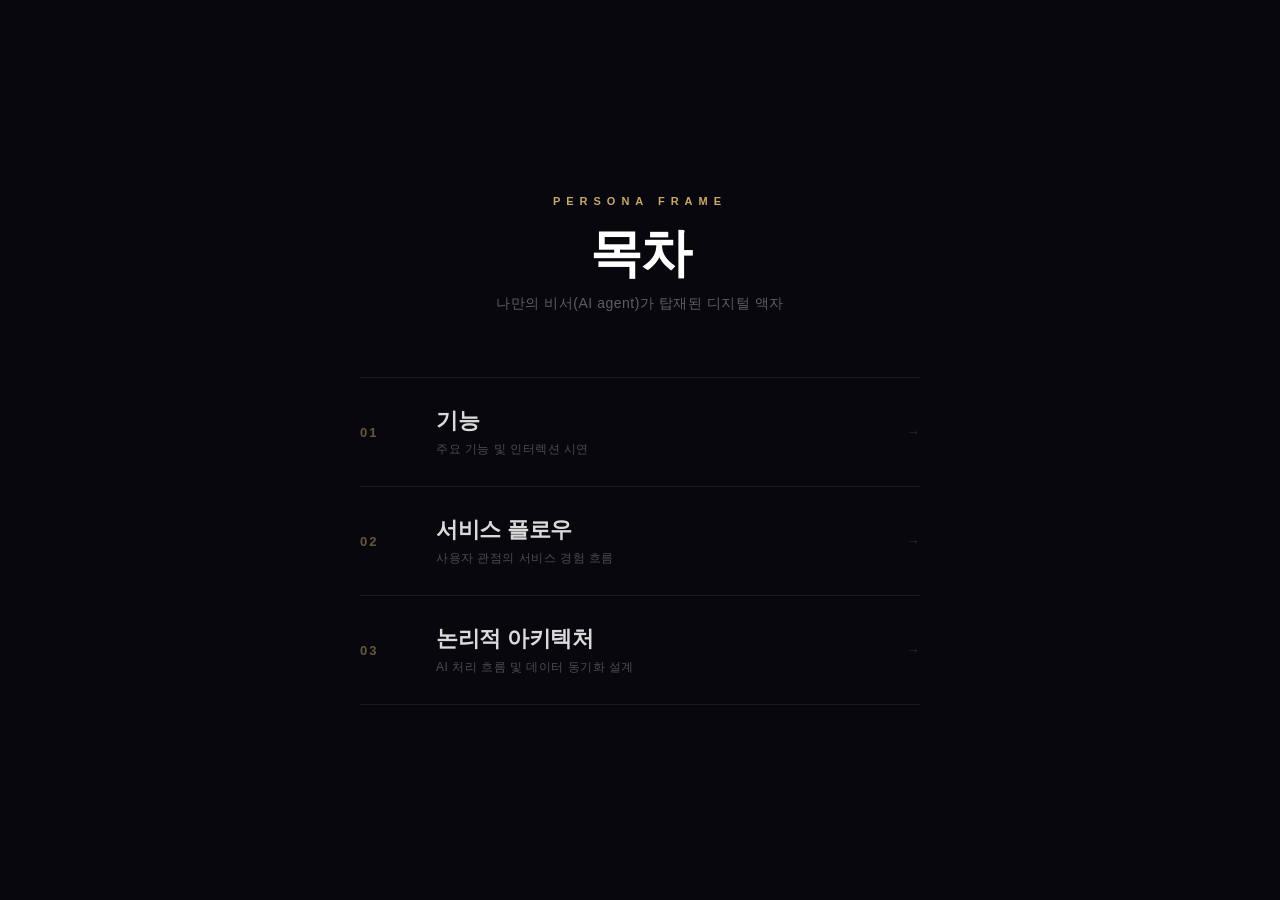
<file: 프로젝트 자료실/attachments/index.html>
<!DOCTYPE html>
<html lang="ko">
<head>
  <meta charset="UTF-8">
  <meta name="viewport" content="width=device-width, initial-scale=1.0">
  <title>Persona Frame</title>
  <style>
    *, *::before, *::after { margin: 0; padding: 0; box-sizing: border-box; }

    body {
      font-family: -apple-system, BlinkMacSystemFont, 'Segoe UI', 'Noto Sans KR', sans-serif;
      background: #07070d;
      color: #fff;
      min-height: 100vh;
      display: flex;
      flex-direction: column;
      align-items: center;
      justify-content: center;
      padding: 48px 24px;
    }

    /* ── HEADER ──────────────────────────────────── */
    .header { text-align: center; margin-bottom: 64px; }

    .brand {
      font-size: 11px;
      font-weight: 700;
      letter-spacing: 6px;
      text-transform: uppercase;
      color: #c8a86b;
      display: block;
      margin-bottom: 20px;
    }

    .project-name {
      font-size: 52px;
      font-weight: 700;
      letter-spacing: -2px;
      line-height: 1;
      color: #fff;
      display: block;
    }

    .tagline {
      margin-top: 16px;
      font-size: 14px;
      color: rgba(255, 255, 255, 0.35);
      letter-spacing: 0.5px;
    }

    /* ── TABLE OF CONTENTS ───────────────────────── */
    .toc {
      width: min(560px, 90vw);
      display: flex;
      flex-direction: column;
    }

    .toc-item {
      display: grid;
      grid-template-columns: 52px 1fr;
      align-items: center;
      gap: 24px;
      padding: 28px 0;
      border-bottom: 1px solid rgba(255, 255, 255, 0.07);
      text-decoration: none;
      color: inherit;
      transition: padding-left 0.3s cubic-bezier(.4,0,.2,1);
      position: relative;
    }
    .toc-item:first-child { border-top: 1px solid rgba(255, 255, 255, 0.07); }

    .toc-item:hover { padding-left: 8px; }

    /* accent line on hover */
    .toc-item::before {
      content: '';
      position: absolute;
      left: -1px; top: 0; bottom: 0;
      width: 2px;
      background: #c8a86b;
      transform: scaleY(0);
      transform-origin: center;
      transition: transform 0.3s cubic-bezier(.4,0,.2,1);
    }
    .toc-item:hover::before { transform: scaleY(1); }

    .toc-num {
      font-size: 13px;
      font-weight: 700;
      letter-spacing: 2px;
      color: rgba(200, 168, 107, 0.5);
      font-variant-numeric: tabular-nums;
    }

    .toc-info { display: flex; flex-direction: column; gap: 5px; }

    .toc-title {
      font-size: 22px;
      font-weight: 600;
      letter-spacing: -0.3px;
      color: rgba(255, 255, 255, 0.85);
      transition: color 0.25s;
    }
    .toc-item:hover .toc-title { color: #fff; }

    .toc-desc {
      font-size: 12px;
      color: rgba(255, 255, 255, 0.28);
      letter-spacing: 0.5px;
    }

    .toc-arrow {
      position: absolute;
      right: 0;
      font-size: 14px;
      color: rgba(255, 255, 255, 0.15);
      transition: color 0.25s, transform 0.3s;
    }
    .toc-item:hover .toc-arrow { color: rgba(200,168,107,.6); transform: translateX(4px); }

    /* ── FADE-IN ON LOAD ─────────────────────────── */
    @keyframes fadeUp { from { opacity:0; transform:translateY(16px); } to { opacity:1; transform:translateY(0); } }

    .header   { animation: fadeUp .7s cubic-bezier(.4,0,.2,1) both; }
    .toc-item { opacity: 0; animation: fadeUp .6s cubic-bezier(.4,0,.2,1) both; }
    .toc-item:nth-child(1) { animation-delay: .15s; }
    .toc-item:nth-child(2) { animation-delay: .28s; }
    .toc-item:nth-child(3) { animation-delay: .41s; }
    .toc-item:nth-child(4) { animation-delay: .54s; }
  </style>
</head>
<body>

  <div class="header">
    <span class="brand">Persona Frame</span>
    <span class="project-name">목차</span>
    <p class="tagline">나만의 비서(AI agent)가 탑재된 디지털 액자</p>
  </div>

  <nav class="toc">
    <a href="features.html" class="toc-item">
      <span class="toc-num">01</span>
      <div class="toc-info">
        <span class="toc-title">기능</span>
        <span class="toc-desc">주요 기능 및 인터렉션 시연</span>
      </div>
      <span class="toc-arrow">→</span>
    </a>

    <a href="serviceFlow.html" class="toc-item">
      <span class="toc-num">02</span>
      <div class="toc-info">
        <span class="toc-title">서비스 플로우</span>
        <span class="toc-desc">사용자 관점의 서비스 경험 흐름</span>
      </div>
      <span class="toc-arrow">→</span>
    </a>

    <a href="logicalArchitecture.html" class="toc-item">
      <span class="toc-num">03</span>
      <div class="toc-info">
        <span class="toc-title">논리적 아키텍처</span>
        <span class="toc-desc">AI 처리 흐름 및 데이터 동기화 설계</span>
      </div>
      <span class="toc-arrow">→</span>
    </a>
  </nav>

</body>
</html>
</file>
